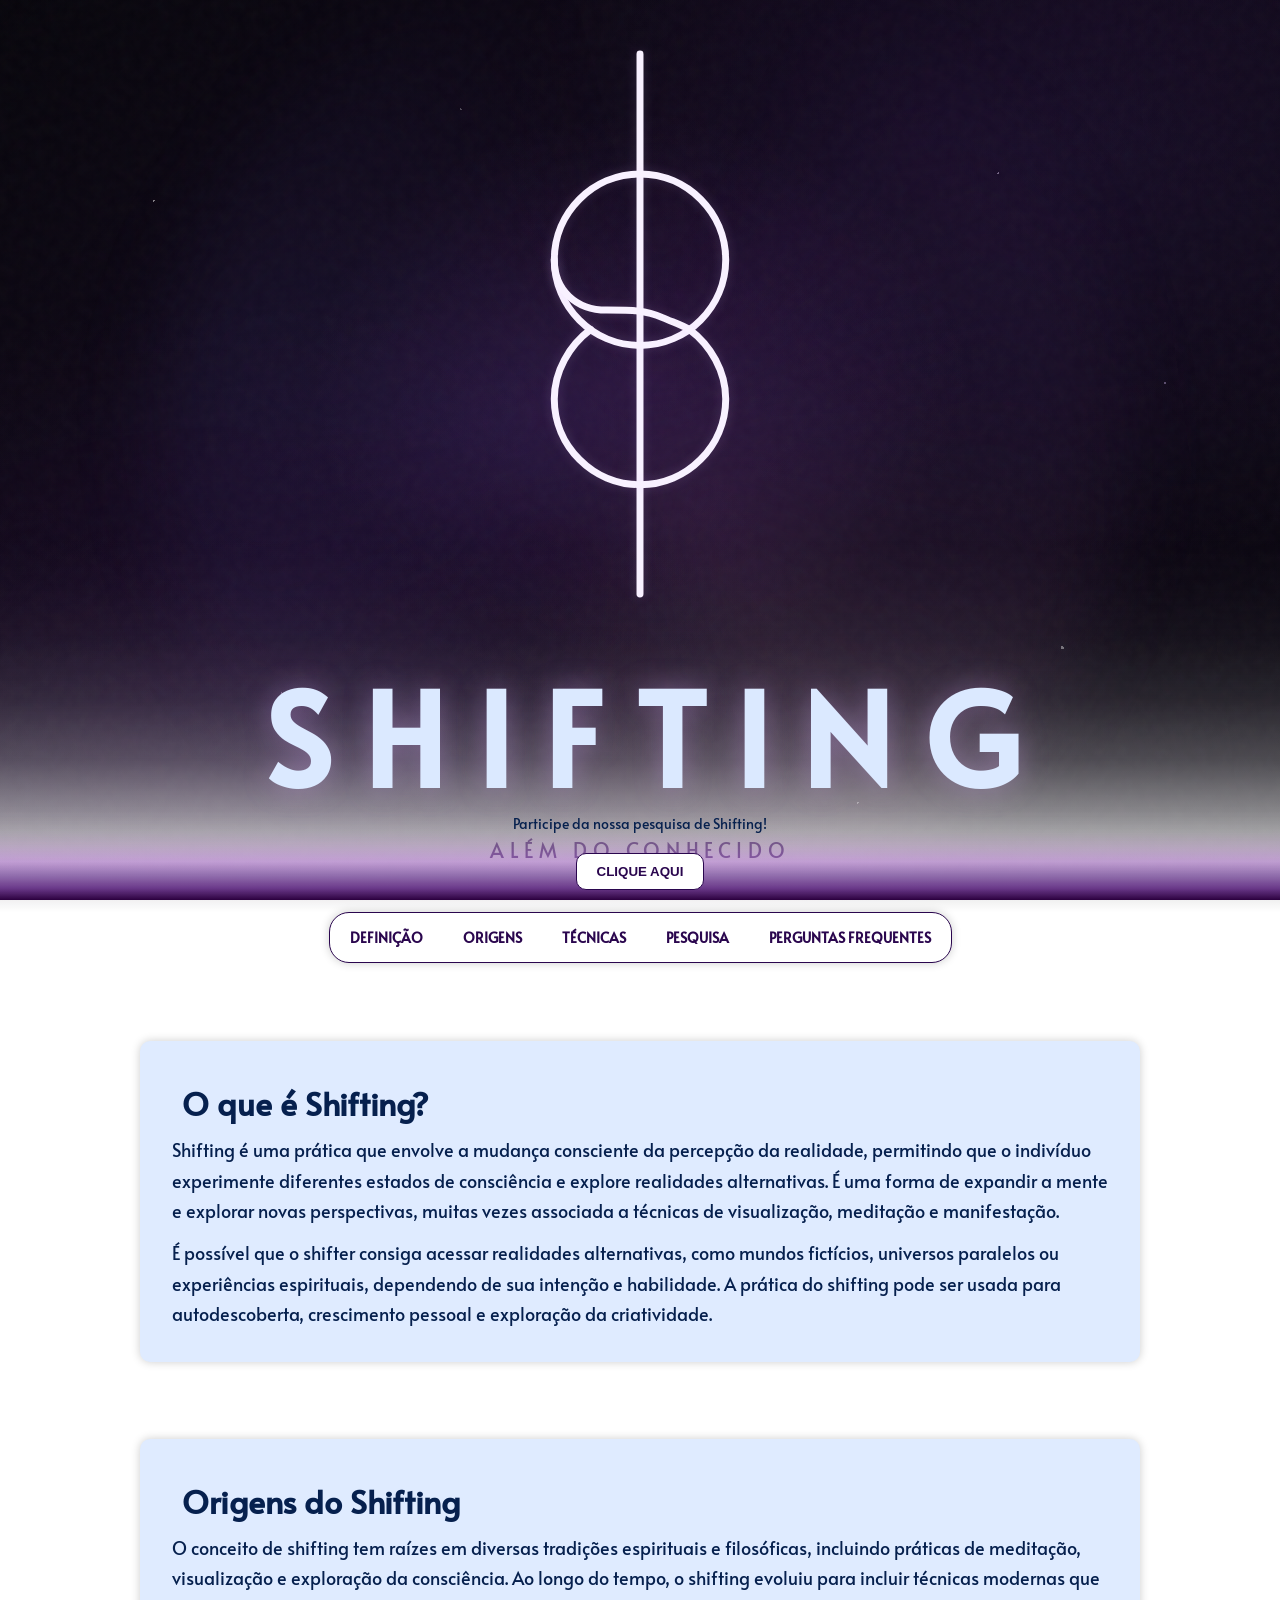
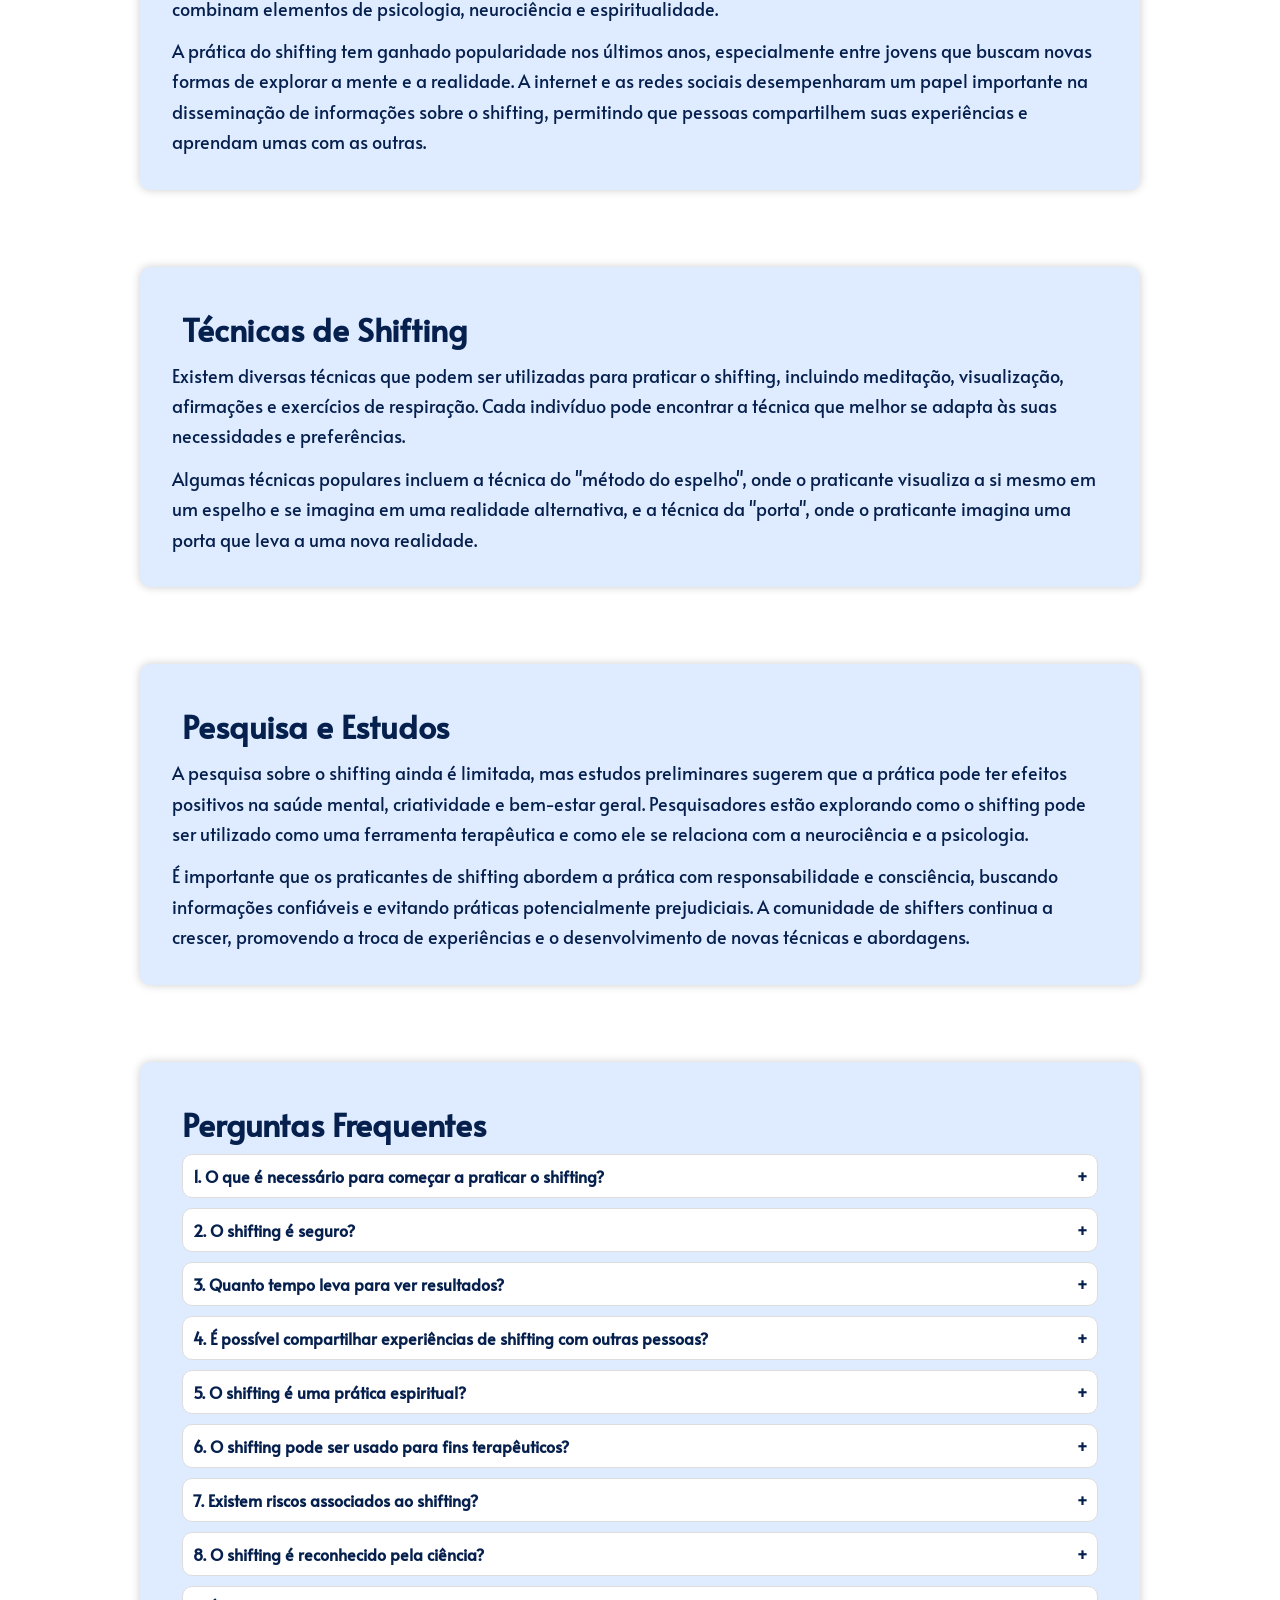
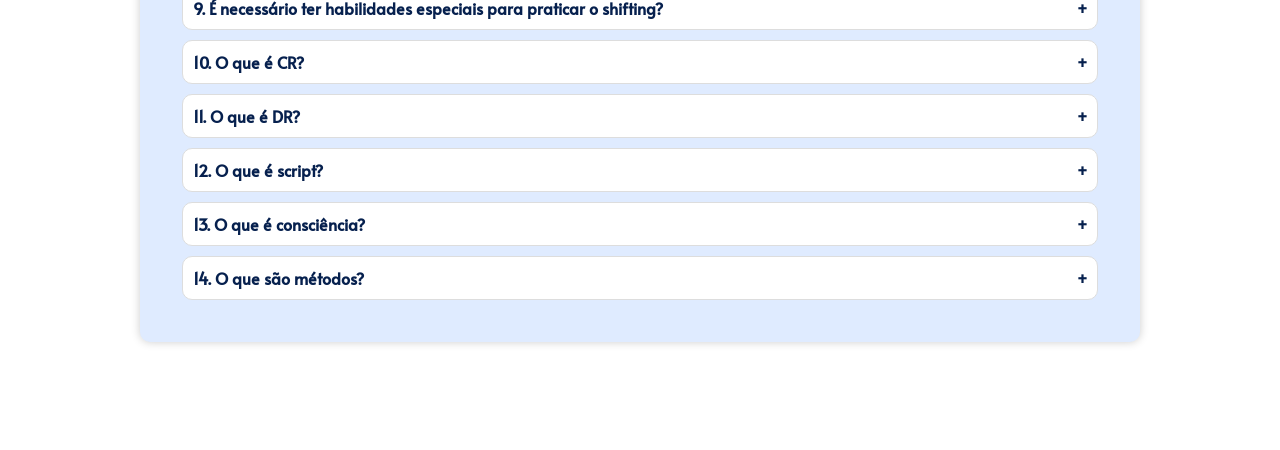
<file: index.html>
<!DOCTYPE html>
<html lang="pt-BR">

<head>
  <meta charset="UTF-8">
  <meta name="viewport" content="width=device-width, initial-scale=1.0">
  <link rel="stylesheet" href="css/shifting_symbol_style.css">
  <link rel="stylesheet" href="css/index_style.css">
  <link rel="stylesheet" href="css/responsive.css">
  <link rel="icon" href="assets/favicon.png" type="image/x-icon">

  <title>Shifting: O que é?</title>
</head>

<main>
  <section class="simbolo_shifting">
    <div class="scroll-fade" aria-hidden="true"></div>

    <div class="universe" aria-hidden="true">
      <div class="aurora"></div>
      <div class="stars"></div>
      <div class="grain"></div>
    </div>

    <main class="stage">
      <div class="symbol">
        <svg id="sigil" viewBox="0 0 300 560" role="img" aria-labelledby="sigil-title sigil-description">
          <title id="sigil-title">Símbolo com S formando uma lemniscata</title>
          <desc id="sigil-description">A haste vertical é desenhada primeiro, seguida por um círculo fechado e um S que
            forma o laço inferior até tocar o círculo na parte inferior esquerda. Clique para reproduzir.</desc>

          <path class="glow" aria-hidden="true" d="M150 28 L150 532
             M150 140
             C106 140 70 176 70 220
             C70 264 106 300 150 300
             C194 300 230 264 230 220
             C230 176 194 140 150 140 Z
             M70 220
             C70 248 90 267 119 267
             C143 267 155 267 171 274
             C180 278 189 281 196 285
             C216 300 230 324 230 350
             C230 394 194 430 150 430
             C106 430 70 394 70 350
             C70 324 84 300 104 285" />

          <path id="spine" class="stroke" pathLength="1" d="M150 28 L150 532" />

          <path id="upperLoop" class="stroke" pathLength="1" d="M150 140
             C106 140 70 176 70 220
             C70 264 106 300 150 300
             C194 300 230 264 230 220
             C230 176 194 140 150 140 Z" />

          <path id="centralS" class="stroke" pathLength="1" d="M70 220
             C70 248 90 267 119 267
             C143 267 155 267 171 274
             C180 278 189 281 196 285
             C216 300 230 324 230 350
             C230 394 194 430 150 430
             C106 430 70 394 70 350
             C70 324 84 300 104 285" />
        </svg>
      </div>

      <div class="wordmark">
        <h1>Shifting</h1>
        <p>Além do Conhecido</p>
      </div>
    </main>

    <!-- <p class="hint">Clique no símbolo para ver novamente</p> -->

  </section>
</main>

<body>
  <!-- conteudo do body -->

  <header>
    <button id="menuToggle"
      class="key-button"
      type="button"
      aria-label="Abrir menu"
      aria-controls="mobileMenu"
      aria-expanded="false">
      <img src="assets/favicon.png" alt="" width="50" height="50">
    </button>

    <nav class="mobile-menu" id="mobileMenu" aria-label="Navegação principal">
      <a href="#definicao"> DEFINIÇÃO </a>

      <a href="#origens"> ORIGENS </a>

      <a href="#tecnicas"> TÉCNICAS </a>

      <a href="#pesquisa"> PESQUISA </a>

      <a href="#perguntas"> PERGUNTAS FREQUENTES </a>
    </nav>
  </header>

  <section class="content">
    <div class="scroll-fade" aria-hidden="true"></div>

    <div class="text" id="definicao">
      <h2>O que é Shifting?</h2>
      <p>

        Shifting é uma prática que envolve a mudança consciente da percepção da realidade, permitindo que o indivíduo
        experimente diferentes estados de consciência e explore realidades alternativas. É uma forma de expandir a
        mente e explorar novas perspectivas, muitas vezes associada a técnicas de visualização, meditação e
        manifestação.
      </p>

      <p>
        É possível que o shifter consiga acessar realidades alternativas, como mundos fictícios, universos paralelos
        ou experiências espirituais, dependendo de sua intenção e habilidade.
        A prática do shifting pode ser usada para autodescoberta, crescimento pessoal e exploração da criatividade.
      </p>
    </div>

    <div class="text" id="origens">
      <h2>Origens do Shifting</h2>
      <p>
        O conceito de shifting tem raízes em diversas tradições espirituais e filosóficas, incluindo práticas de
        meditação, visualização e exploração da consciência. Ao longo do tempo, o shifting evoluiu para incluir
        técnicas modernas que combinam elementos de psicologia, neurociência e espiritualidade.
      </p>

      <p>
        A prática do shifting tem ganhado popularidade nos últimos anos, especialmente entre jovens que buscam novas
        formas de explorar a mente e a realidade. A internet e as redes sociais desempenharam um papel importante na
        disseminação de informações sobre o shifting, permitindo que pessoas compartilhem suas experiências e aprendam
        umas com as outras.
      </p>
    </div>

    <div class="text" id="tecnicas">
      <h2>Técnicas de Shifting</h2>
      <p>
        Existem diversas técnicas que podem ser utilizadas para praticar o shifting, incluindo meditação, visualização,
        afirmações e exercícios de respiração. Cada indivíduo pode encontrar a técnica que melhor se adapta às suas
        necessidades e preferências.
      </p>

      <p>
        Algumas técnicas populares incluem a técnica do "método do espelho", onde o praticante visualiza a si mesmo em
        um espelho e se imagina em uma realidade alternativa, e a técnica da "porta", onde o praticante imagina uma
        porta que leva a uma nova realidade.
      </p>
    </div>

    <div class="text" id="pesquisa">
      <h2>Pesquisa e Estudos</h2>
      <p>
        A pesquisa sobre o shifting ainda é limitada, mas estudos preliminares sugerem que a prática pode ter efeitos
        positivos na saúde mental, criatividade e bem-estar geral. Pesquisadores estão explorando como o shifting pode
        ser utilizado como uma ferramenta terapêutica e como ele se relaciona com a neurociência e a psicologia.
      </p>

      <p>
        É importante que os praticantes de shifting abordem a prática com responsabilidade e consciência, buscando
        informações confiáveis e evitando práticas potencialmente prejudiciais. A comunidade de shifters continua a
        crescer, promovendo a troca de experiências e o desenvolvimento de novas técnicas e abordagens.
      </p>
    </div>

    <div class="text" id="perguntas">
      <h2>Perguntas Frequentes</h2>
      <div class="accordion">
        <details>
          <summary>1. O que é necessário para começar a praticar o shifting?</summary>
          <br>
          <p>
            Para começar a praticar o shifting, é importante ter uma mente aberta, disposição para explorar novas
            experiências e interesse em estudos sobre o assunto e autoconhecimento.
          </p>

        </details>

        <details>
          <summary>2. O shifting é seguro?</summary>
          <br>
          <p>
            Quando praticado com responsabilidade e consciência, o shifting é seguro. No entanto, é
            importante evitar práticas potencialmente prejudiciais para o seu corpo e mente e buscar informações
            confiáveis.
          </p>

          <p>
            Se a prática causar desconforto ou efeitos negativos como ansiedade, sintomas de depressão e outros
            problemas relacionados a saúde mental, é recomendável interromper e procurar orientação profissional.
          </p>
        </details>

        <details>
          <summary>3. Quanto tempo leva para ver resultados?</summary>
          <br>
          <p>
            O tempo necessário para ver resultados varia de pessoa para pessoa. Não existe um tempo padrão, mas alguns
            podem experimentar mudanças rapidamente, enquanto outros podem levar mais tempo para perceber os efeitos do
            shifting.
          </p>
        </details>

        <details>
          <summary>4. É possível compartilhar experiências de shifting com outras pessoas?</summary>
          <br>
          <p>
            Sim, muitos praticantes compartilham suas experiências em comunidades online e redes sociais, promovendo a
            troca de informações e aprendizados.
          </p>
        </details>

        <details>
          <summary>5. O shifting é uma prática espiritual?</summary>
          <br>
          <p>
            No geral, não. O shifting pode ser considerado uma prática espiritual, dependendo da perspectiva do
            praticante. Algumas pessoas o veem como uma forma de explorar a consciência e a espiritualidade, enquanto
            outras o abordam de
            maneira mais científica ou psicológica.
          </p>
        </details>

        <details>
          <summary>6. O shifting pode ser usado para fins terapêuticos?</summary>
          <br>
          <p>
            Pesquisas preliminares sugerem que o shifting pode ter efeitos positivos na saúde mental e bem-estar geral,
            mas é importante abordar a prática com responsabilidade e buscar orientação profissional quando necessário.
          </p>
        </details>

        <details>
          <summary>7. Existem riscos associados ao shifting?</summary>
          <br>
          <p>
            Quando praticado de forma responsável, o shifting é geralmente seguro. No entanto, é importante estar ciente
            de possíveis riscos, como ansiedade ou desconforto emocional, e interromper a prática se necessário.
          </p>
        </details>

        <details>
          <summary>8. O shifting é reconhecido pela ciência?</summary>
          <br>
          <p>
            A prática do shifting ainda é um campo emergente e não é amplamente reconhecida pela comunidade científica.
            No entanto, pesquisas preliminares estão sendo conduzidas para explorar seus efeitos e benefícios
            potenciais.
          </p>
        </details>

        <details>
          <summary>9. É necessário ter habilidades especiais para praticar o shifting?</summary>
          <br>
          <p>
            Não, qualquer pessoa pode praticar o shifting, independentemente de habilidades especiais. A prática envolve
            técnicas de visualização e meditação que podem ser aprendidas e desenvolvidas com o tempo.
          </p>
        </details>

        <details>
          <summary>10. O que é CR?</summary>
          <br>
          <p>
            CR é uma sigla para current reality ou realidade atual. Se refere a realidade onde estamos no presente
            momento e podemos interagir fisicamente.
          </p>
          <p>
            Não é um local permanente, tampouco estamos presos a ela. Estamos em um estado constante de mudança, então a
            realidade atual consiste a esse espaço 3D que estamos percebendo e experimentando, momento a momento.
          </p>
        </details>

        <details>
          <summary>11. O que é DR?</summary>
          <br>
          <p>
            DR é uma sigla para desired reality ou realidade desejada e se refere àquela realidade que queremos acessar.
          </p>
          <p>
            Geralmente, essa realidade desejada pode ser uma série, filme, livro ou o que quer que o shifter decida que
            ela seja.
            Para ter uma realidade desejada, basta definir para "onde" você quer ir e... ir.
          </p>
        </details>

        <details>
          <summary>12. O que é script?</summary>
          <br>
          <p>
            Script, como a palavra fala, é um roteiro básico para a realidade que você decidiu ir. Uma vez estabelecido
            a DR,
            o shifter pode criar esse documento - físico ou virtual - e definir informações básicas como nome, idade,
            história, o que quer que aconteça nessa realidade ou o que quer evitar.
            O shifter quem delimita exatamente o que quer experimentar em outra realidade, não havendo limites para as
            possibilidades do que ele pode fazer.

          </p>
          <p>
            Então, se você provavelmente pensou: "mas eu posso ir para [inserir nome de realidade]?" A resposta é sim.
            Ponto.
          </p>
        </details>

        <details>
          <summary>13. O que é consciência?</summary>
          <br>
          <p>
            Consciência é, por definição, capacidade de perceber, sentir e ter ciência da própria existência e do mundo
            ao redor.
          </p>
          <p>

            Quando aplicado ao shifting, consciência é a entidade comum que acessa a todas as outras realidades. Pode
            ser associada a uma ponte entre essas
            realidades que vão funcionar como "canais". A CR é o canal 1, que está sendo acessado no momento e a DR ou
            qualquer outra realidade é o canal 2.
          </p>
          <p>
            Seguindo essa lógica, a consciência habita em um corpo orgânico, físico que experimenta a realidade X, mas
            não se prende a ela.
            A consciência é, então, uma força além da física seguida nessa realidade específica e que pode ultrapassar
            os limites impostos à mesma.
          </p>
        </details>

        <details>
          <summary>14. O que são métodos?</summary>
          <br>
          <p>
            Métodos são técnicas utilizadas para auxiliar no processo de shifting. Seguem regras parecidas com a
            meditação tradicional,
            como controle da respiração, atenção plena e relaxamento do corpo, mas com o adicional de ser direcionado à
            mudança de percepção de realidade.
          </p>
          <p>
            Métodos específicos recebem nomes e seguem regras diferentes, mas todos com o mesmo objetivo: chegar à DR.
          </p>
          <p>
            Alguns têm regras, passos e formatos diferentes das meditações, como por exemplo o método do sonho lúcido ou
            afirmações.
          </p>
          <p>
            Métodos não são obrigatórios para shiftar. Servem como ferramentas para atingir um determinado estado de
            consciência e
            ajudam a relaxar o corpo, mas não é um passo fundamental para a mudança.
          </p>
        </details>
      </div>
  </section>

  <script src="js/revela-simbolo.js"></script>

  <script src="js/scroll-fade.js"></script>

  <script src="js/nav-active.js"></script>
</body>

<footer class="footer">
  <p> Participe da nossa pesquisa de Shifting!</p>
  <button class="survey-button" onclick="window.location.href='https://forms.gle/wv7iUQkpaPgnTnie7';">Clique
    aqui</button>
</footer>

</html>
</file>
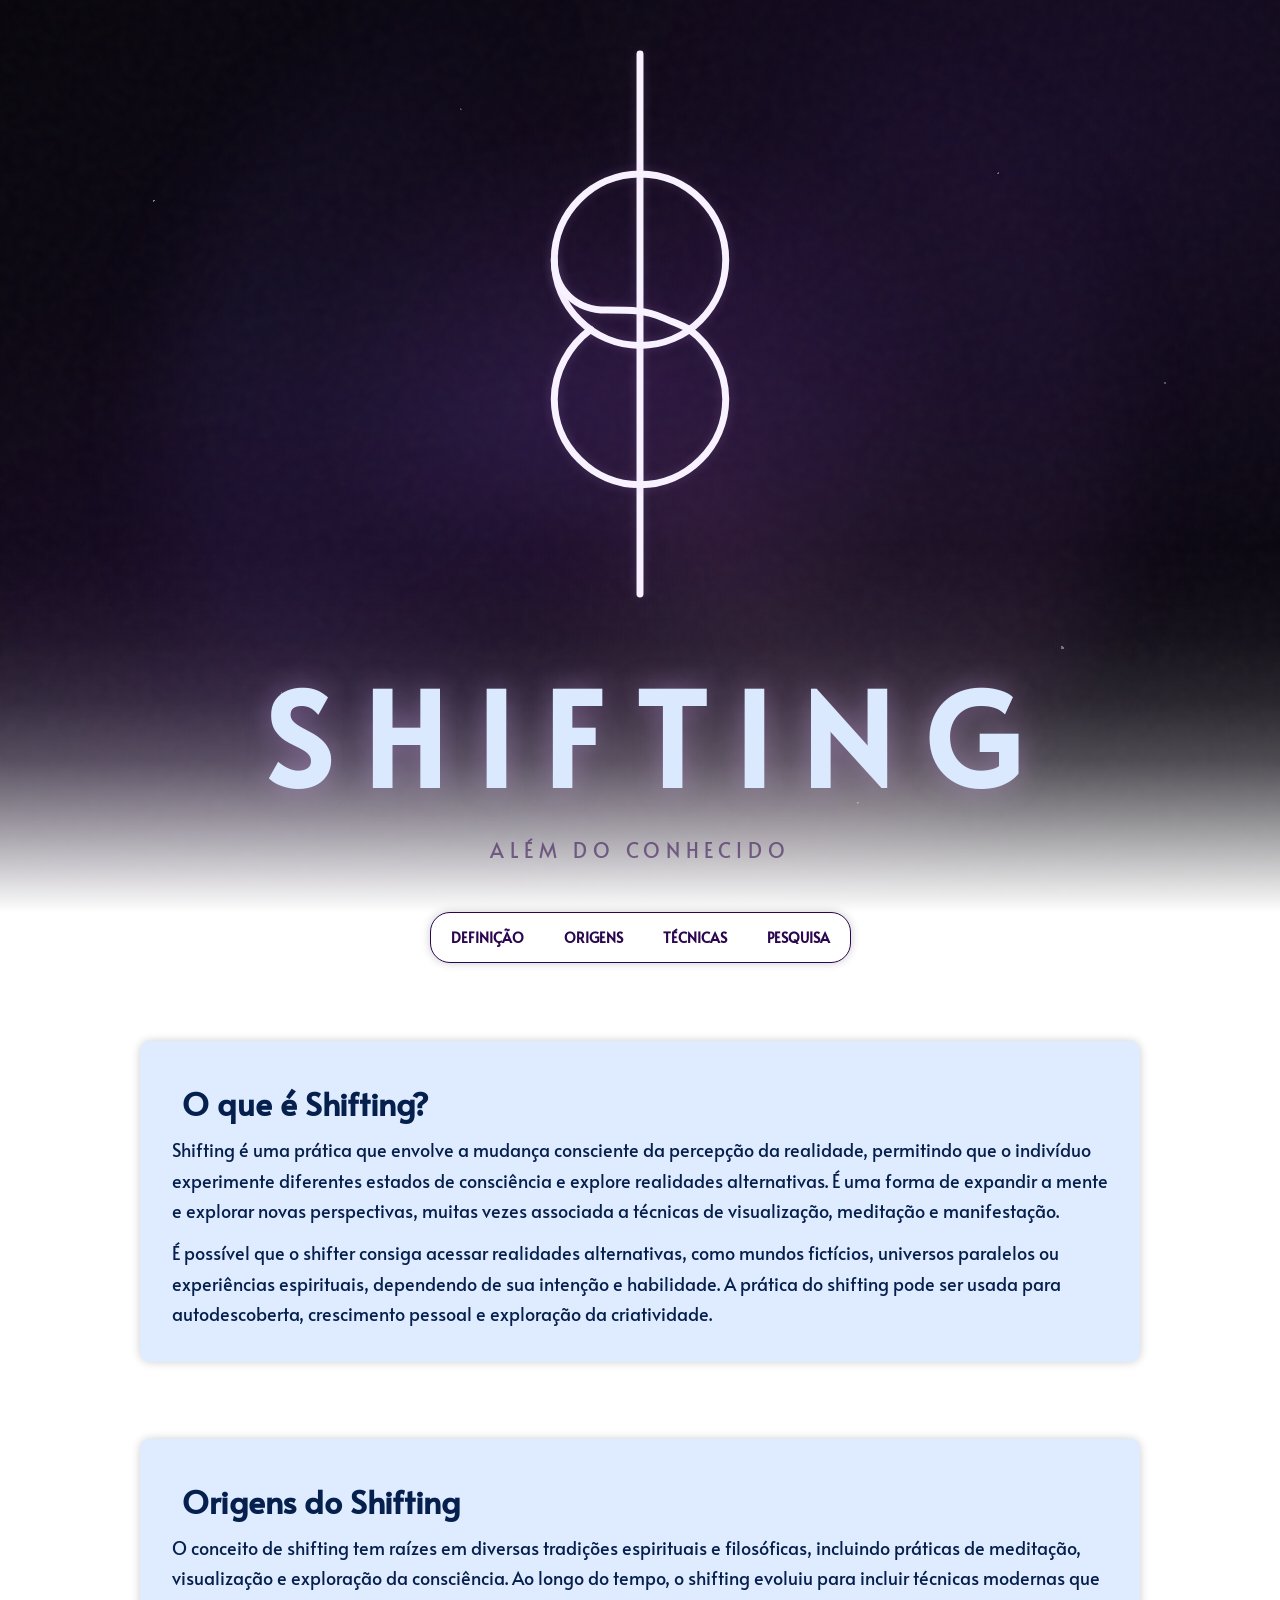
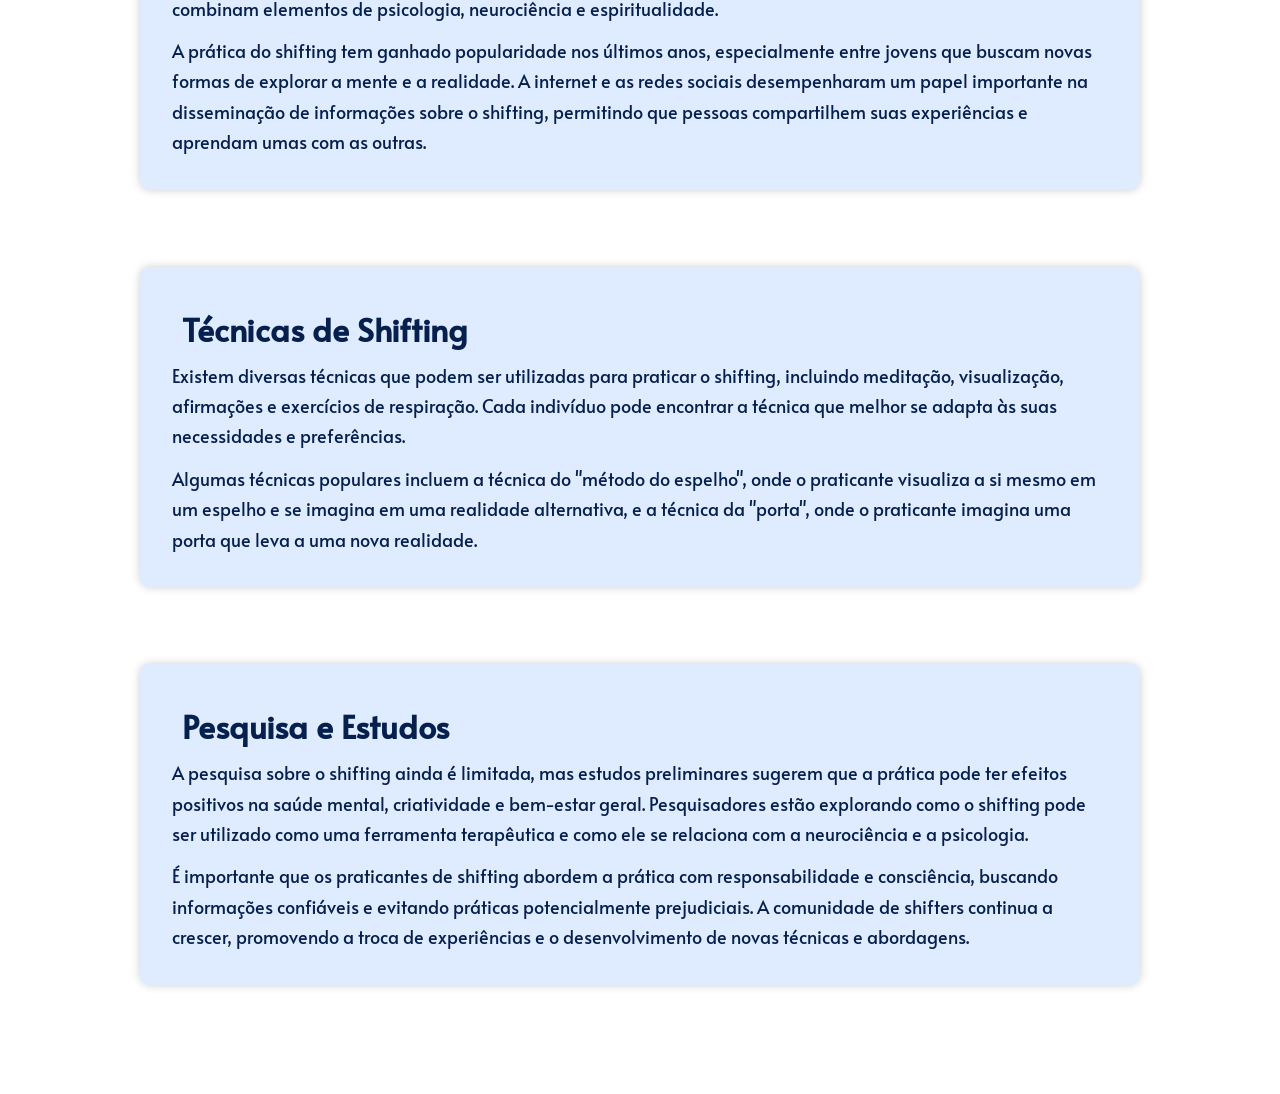
<file: pages/index.html>
<!DOCTYPE html>
<html lang="pt-BR">

<head>
  <meta charset="UTF-8">
  <meta name="viewport" content="width=device-width, initial-scale=1.0">
  <link rel="stylesheet" href="../css/shifting_symbol_style.css">
  <link rel="stylesheet" href="../css/index_style.css">
  <link rel="stylesheet" href="../css/responsive.css">

  <title>Shifting: O que é?</title>
</head>

<main>
  <section class="simbolo_shifting">
    <div class="scroll-fade" aria-hidden="true"></div>

    <div class="universe" aria-hidden="true">
      <div class="aurora"></div>
      <div class="stars"></div>
      <div class="grain"></div>
    </div>

    <main class="stage">
      <div class="symbol">
        <svg id="sigil" viewBox="0 0 300 560" role="img" aria-labelledby="sigil-title sigil-description">
          <title id="sigil-title">Símbolo com S formando uma lemniscata</title>
          <desc id="sigil-description">A haste vertical é desenhada primeiro, seguida por um círculo fechado e um S que
            forma o laço inferior até tocar o círculo na parte inferior esquerda. Clique para reproduzir.</desc>

          <path class="glow" aria-hidden="true" d="M150 28 L150 532
             M150 140
             C106 140 70 176 70 220
             C70 264 106 300 150 300
             C194 300 230 264 230 220
             C230 176 194 140 150 140 Z
             M70 220
             C70 248 90 267 119 267
             C143 267 155 267 171 274
             C180 278 189 281 196 285
             C216 300 230 324 230 350
             C230 394 194 430 150 430
             C106 430 70 394 70 350
             C70 324 84 300 104 285" />

          <path id="spine" class="stroke" pathLength="1" d="M150 28 L150 532" />

          <path id="upperLoop" class="stroke" pathLength="1" d="M150 140
             C106 140 70 176 70 220
             C70 264 106 300 150 300
             C194 300 230 264 230 220
             C230 176 194 140 150 140 Z" />

          <path id="centralS" class="stroke" pathLength="1" d="M70 220
             C70 248 90 267 119 267
             C143 267 155 267 171 274
             C180 278 189 281 196 285
             C216 300 230 324 230 350
             C230 394 194 430 150 430
             C106 430 70 394 70 350
             C70 324 84 300 104 285" />
        </svg>
      </div>

      <div class="wordmark">
        <h1>Shifting</h1>
        <p>Além do Conhecido</p>
      </div>
    </main>

    <!-- <p class="hint">Clique no símbolo para ver novamente</p> -->

  </section>
</main>
<body>
  <!-- conteudo do body -->

  <header> 
    <a href="#definicao"> DEFINIÇÃO </a>

    <a href="#origens"> ORIGENS </a>

    <a href="#tecnicas"> TÉCNICAS </a>

    <a href="#pesquisa"> PESQUISA </a>
  </header>

  <section class="content" >
    <div class="scroll-fade" aria-hidden="true"></div>

    <div class="text" id="definicao">
      <h2>O que é Shifting?</h2>
      <p>
        
        Shifting é uma prática que envolve a mudança consciente da percepção da realidade, permitindo que o indivíduo
        experimente diferentes estados de consciência e explore realidades alternativas. É uma forma de expandir a
        mente e explorar novas perspectivas, muitas vezes associada a técnicas de visualização, meditação e
        manifestação.
      </p>

      <p> 
        É possível que o shifter consiga acessar realidades alternativas, como mundos fictícios, universos paralelos 
        ou experiências espirituais, dependendo de sua intenção e habilidade. 
        A prática do shifting pode ser usada para autodescoberta, crescimento pessoal e exploração da criatividade.
      </p>
    </div>

    <div class="text" id="origens">
      <h2>Origens do Shifting</h2>
      <p>
        O conceito de shifting tem raízes em diversas tradições espirituais e filosóficas, incluindo práticas de
        meditação, visualização e exploração da consciência. Ao longo do tempo, o shifting evoluiu para incluir
        técnicas modernas que combinam elementos de psicologia, neurociência e espiritualidade.
      </p>

      <p>
        A prática do shifting tem ganhado popularidade nos últimos anos, especialmente entre jovens que buscam novas
        formas de explorar a mente e a realidade. A internet e as redes sociais desempenharam um papel importante na
        disseminação de informações sobre o shifting, permitindo que pessoas compartilhem suas experiências e aprendam
        umas com as outras.
      </p>
    </div>

    <div class="text" id="tecnicas">
      <h2>Técnicas de Shifting</h2>
      <p>
        Existem diversas técnicas que podem ser utilizadas para praticar o shifting, incluindo meditação, visualização,
        afirmações e exercícios de respiração. Cada indivíduo pode encontrar a técnica que melhor se adapta às suas
        necessidades e preferências.
      </p>

      <p>
        Algumas técnicas populares incluem a técnica do "método do espelho", onde o praticante visualiza a si mesmo em
        um espelho e se imagina em uma realidade alternativa, e a técnica da "porta", onde o praticante imagina uma
        porta que leva a uma nova realidade.
      </p>
    </div>

    <div class="text" id="pesquisa">
      <h2>Pesquisa e Estudos</h2>
      <p>
        A pesquisa sobre o shifting ainda é limitada, mas estudos preliminares sugerem que a prática pode ter efeitos
        positivos na saúde mental, criatividade e bem-estar geral. Pesquisadores estão explorando como o shifting pode
        ser utilizado como uma ferramenta terapêutica e como ele se relaciona com a neurociência e a psicologia.
      </p>

      <p>
        É importante que os praticantes de shifting abordem a prática com responsabilidade e consciência, buscando
        informações confiáveis e evitando práticas potencialmente prejudiciais. A comunidade de shifters continua a
        crescer, promovendo a troca de experiências e o desenvolvimento de novas técnicas e abordagens.
      </p>
    </div>
  </section>

  <!-- <footer class="wordmark">
    <h1>Shifting</h1>
  </footer>

-->

  <script src="../js/revela-simbolo.js"></script>

  <script src="../js/scroll-fade.js"></script>

  <script src="../js/nav-active.js"></script>
</body>

</html>
</file>
<file: css/shifting_symbol_style.css>
:root {
    color-scheme: dark;
    --ink: #08060d;
    --ice: #f5efff;
    --spine-time: 1.6s;
    --circle-time: 1.45s;
    --circle-delay: 1.6s;
    --s-time: 3.2s;
    --s-delay: 3.05s;
    --finish-delay: 6.5s;
}


* {
    box-sizing: border-box;
}

html,
body {
    width: 100%;
    min-height: 100%;
    margin: 0;
}


body {
    min-height: 100svh;
    margin: 0;
    overflow-x: hidden;
    color: var(--ice);
    background: #fff;
    font-family: Inter, ui-sans-serif, system-ui, -apple-system,
    BlinkMacSystemFont, "Segoe UI", sans-serif;
}

h1 {
    font-size: 2.5rem;
    font-weight: 900;
}

/* Mantém o conteúdo do símbolo acima da camada */

.simbolo_shifting {
    position: relative;
    isolation: isolate;
    min-height: 100svh;
    display: grid;
    place-items: center;
    overflow: hidden;
    background:
        radial-gradient(
            ellipse at 50% 42%,
            rgba(113, 55, 156, .24) 0%,
            transparent 36%
        ),
        radial-gradient(
            ellipse at 18% 82%,
            rgba(80, 31, 115, .22) 0%,
            transparent 42%
        ),
        radial-gradient(
            ellipse at 85% 15%,
            rgba(57, 35, 100, .25) 0%,
            transparent 38%
        ),
        linear-gradient(
            145deg,
            #08060d 0%,
            #13091d 43%,
            #08060d 100%
        );
}

.simbolo_shifting::after {
    position: absolute;
    z-index: 1;
    right: 0;
    bottom: 0;
    left: 0;
    height: clamp(220px, 42vh, 480px);
    background: linear-gradient(
        to bottom,
        rgba(255, 255, 255, 0) 0%,
        rgba(255, 255, 255, .015) 14%,
        rgba(255, 255, 255, .045) 28%,
        rgba(255, 255, 255, .12) 44%,
        rgba(255, 255, 255, .28) 60%,
        rgba(255, 255, 255, .52) 74%,
        rgba(255, 255, 255, .78) 88%,
        #fff 100%
    );
    content: "";
    pointer-events: none;
}


/* Mantém o conteúdo do símbolo acima da camada */

.scroll-fade {
    position: fixed;
    inset: 0;
    z-index: 1;
    background: #fff;
    opacity: 0;
    pointer-events: none;
    will-change: opacity;
}

/* Mantém o conteúdo do símbolo acima da camada */
.stage {
    z-index: 2;
}

.hint {
    z-index: 4;
}

.universe {
    position: absolute;
    z-index: 0;
    inset: 0;
    overflow: hidden;
    isolation: isolate;
    pointer-events: none;
    background: radial-gradient(ellipse at center, transparent 10%, rgba(3, 2, 7, .28) 100%);
}

.aurora {
    position: absolute;
    top: 48%;
    left: 50%;
    width: 75vmax;
    height: 75vmax;
    border-radius: 50%;
    transform: translate(-50%, -50%);
    background: conic-gradient(from 20deg,
            transparent 0deg,
            rgba(133, 76, 190, .07) 65deg,
            rgba(242, 150, 229, .10) 125deg,
            transparent 190deg,
            rgba(104, 88, 213, .10) 260deg,
            transparent 330deg);
    filter: blur(45px);
    animation: drift 24s ease-in-out infinite alternate;
}

.stars {
    position: absolute;
    inset: 0;
    background-image:
        radial-gradient(1px 1px at 12% 22%, rgba(255, 255, 255, .8) 99%, transparent),
        radial-gradient(1px 1px at 78% 19%, rgba(239, 220, 255, .7) 99%, transparent),
        radial-gradient(1.5px 1.5px at 83% 71%, rgba(255, 255, 255, .65) 99%, transparent),
        radial-gradient(1px 1px at 22% 76%, rgba(229, 202, 255, .6) 99%, transparent),
        radial-gradient(1px 1px at 67% 88%, rgba(255, 255, 255, .55) 99%, transparent),
        radial-gradient(1px 1px at 36% 12%, rgba(255, 255, 255, .45) 99%, transparent),
        radial-gradient(1px 1px at 91% 42%, rgba(224, 196, 255, .6) 99%, transparent);
    opacity: .6;
    animation: twinkle 5s ease-in-out infinite alternate;
}

.grain {
    position: absolute;
    inset: -50%;
    opacity: .12;
    transform: rotate(-8deg);
    background-image: url("data:image/svg+xml,%3Csvg viewBox='0 0 180 180' xmlns='http://www.w3.org/2000/svg'%3E%3Cfilter id='n'%3E%3CfeTurbulence type='fractalNoise' baseFrequency='.92' numOctaves='3' stitchTiles='stitch'/%3E%3C/filter%3E%3Crect width='100%25' height='100%25' filter='url(%23n)' opacity='.28'/%3E%3C/svg%3E");
    z-index: 1;
}

.stage {
    position: relative;
    z-index: 2;
    width: min(92vw, 520px);
    min-height: 94svh;
    display: flex;
    flex-direction: column;
    align-items: center;
    justify-content: center;
    padding: 1.5rem 0 3rem;
}

.symbol {
    width: min(70vw, 430px);
    height: min(78svh, 600px);
    flex: 0 1 auto;
}

svg {
    display: block;
    width: 100%;
    height: 100%;
    overflow: visible;
    cursor: pointer;
    touch-action: manipulation;
}

.stroke {
    fill: none;
    stroke: #f8f1ff;
    stroke-width: 6.5;
    stroke-linecap: round;
    stroke-linejoin: round;
    filter: drop-shadow(0 0 5px rgba(222, 185, 255, .16));
}

#spine,
#upperLoop,
#centralS {
    stroke-dasharray: 1;
    stroke-dashoffset: 1;
    animation-fill-mode: forwards;
}

#spine {
    animation: draw var(--spine-time) cubic-bezier(.70, 0, .35, 1) forwards;
}

#upperLoop {
    animation: draw var(--circle-time) cubic-bezier(.70, 0, .35, 1) var(--circle-delay) forwards;
}

#centralS {
    animation: draw var(--s-time) cubic-bezier(.65, 0, .35, 1) var(--s-delay) forwards;
}

.glow {
    fill: none;
    stroke: #fff;
    stroke-width: 10;
    opacity: 0;
    filter: blur(5px);
    animation: pulse 4s ease-in-out var(--finish-delay) infinite;
}

.wordmark {
    margin-top: clamp(.8rem, 2.5vh, 1.5rem);
    text-align: center;
    opacity: 0;
    transform: translateY(12px);
    animation: titleReveal 1.2s cubic-bezier(.2, .75, .25, 1) var(--finish-delay) forwards;
}

.wordmark h1 {
    margin: 0;
    padding-left: .27em;
    color: #dbe9ff;
    font-size: 200px;
    font-weight: 800;
    letter-spacing: .27em;
    text-transform: uppercase;
    text-shadow: 0 0 28px rgba(222, 174, 255, .35);
}

.wordmark p {
    margin: .8rem 0 0;
    color: rgba(54, 21, 85, 0.58);
    font-size: 20px;
    letter-spacing: .28em;
    text-transform: uppercase;
}

.hint {
    position: fixed;
    z-index: 4;
    right: 0;
    bottom: max(18px, env(safe-area-inset-bottom));
    left: 0;
    color: rgba(226, 211, 241, .35);
    font-size: .62rem;
    letter-spacing: .13em;
    text-align: center;
    opacity: 0;
    animation: hintFade 1.2s ease 5s forwards;
}

@keyframes draw {
    to {
        stroke-dashoffset: 0;
    }
}

@keyframes replayDraw {
    to {
        stroke-dashoffset: 0;
    }
}

@keyframes pulse {

    0%,
    100% {
        opacity: 0;
    }

    50% {
        opacity: .12;
    }
}

@keyframes drift {
    from {
        transform: translate(-50%, -50%) rotate(0deg) scale(.94);
    }

    to {
        transform: translate(-50%, -50%) rotate(18deg) scale(1.06);
    }
}

@keyframes twinkle {
    from {
        opacity: .35;
    }

    to {
        opacity: .8;
    }
}

@keyframes titleReveal {
    to {
        opacity: 1;
        transform: translateY(0);

    }
}

@keyframes hintFade {
    to {
        opacity: 1;
    }
}

svg.replay #spine {
    animation-name: replayDraw;
    animation-duration: var(--spine-time);
    animation-delay: 0s;
}

svg.replay #upperLoop {
    animation-name: replayDraw;
    animation-duration: var(--circle-time);
    animation-delay: var(--circle-delay);
}

svg.replay #centralS {
    animation-name: replayDraw;
    animation-duration: var(--s-time);
    animation-delay: var(--s-delay);
}

svg.replay .glow {
    animation-name: pulse;
    animation-delay: var(--finish-delay);
}

@media (prefers-reduced-motion: reduce) {
    :root {
        --spine-time: 3s;
        --circle-time: 2.79s;
        --circle-delay: 2s;
        --s-time: 2.75s;
        --s-delay: 3s;
        --finish-delay: 2.8s;
    }

    .aurora,
    .stars {
        animation: none;
    }

    .wordmark,
    .hint {
        animation-duration: .3s;
    }
}

@media (max-width: 420px) {
    .stage {
        min-height: 90svh;
    }

    .symbol {
        width: min(82vw, 360px);
        height: min(72svh, 540px);
    }
}
</file>
<file: css/index_style.css>
@import url('https://fonts.googleapis.com/css2?family=Alata&display=swap');

:root {
    --text-color: #06204e;
    --background-color: #dfebff;
    --background-color-2: #ffffff;
    --a-color: #2a064e;
    --p-collor: #06204e;
    --h2-color: #06204e;
}

body {
    margin: 0;
    padding: 0;
    font-family: 'Alata', sans-serif;
    background-color: #ffffff;
    color: var(--text-color);
    z-index: 1;
}

h2 {
    margin: 10px;
    padding: 0;
    color: #06204e;
}

p {
    margin: 10px;
    padding: 0;
    color: #06204e;
}

.text {
    margin: 80px 200px 80px 200px;
    padding: 20px 20px 20px 20px;
    background-color: #dfebff;
    border-radius: 10px;
    box-shadow: 0 0 10px rgba(0, 0, 0, .2);

}

.accordion {
    width: 100%;
}

.accordion details {
    border: 1px solid #ddd;
    margin: 10px;
    overflow: hidden;

    background-color: var(--background-color-2);
    border-radius: 10px;
}

.accordion summary {
    padding: 10px;
    cursor: pointer;
    font-weight: bold;
    list-style: none;

    border-radius: 10px;
}

.accordion summary::after {
    content: "+";
    float: right;
}

.accordion details[open] summary::after {
    content: "−";
}

.accordion details p {
    padding: 10px;
    margin: 10px;
    line-height: 1.6;

    background-color: var(--background-color-2);
}

header {
    margin: auto;
    padding: 5px;
    border-radius: 20px;
    background-color: #ffffff;
    width: max-content;
    max-width: calc(100% - 32px);
    height: auto;
    display: flex;
    flex-direction: row;
    flex-wrap: wrap;
    align-items: center;
    justify-content: center;
    gap: 10px;
    text-align: center;
    font-size: 14px;
    font-weight: bold;
    position: sticky;
    top: 0;

    box-shadow: 0 0 10px rgba(0, 0, 0, .2);
    border: 1px solid #2a064e;
}

header a {
    color: #2a064e;
    text-decoration: none;
    text-align: center;
    display: inline-block;
    padding: 10px 15px;
    border-radius: 20px;
}

header a.ativo {
    background-color: #2a064e;
    color: #dfebff;
}

footer {
    margin-top: 200px;
    padding: 0;
    color: #06204e;
    text-align: center;
    font-size: 14px;
    position: fixed;
    bottom: 0;
    width: 100%;

    background: linear-gradient(
        to bottom,
        rgba(255, 255, 255, 0) 0%,
        rgba(255, 255, 255, .015) 14%,
        rgba(255, 255, 255, .045) 28%,
        rgba(210, 95, 255, 0.12) 44%,
        rgba(181, 61, 241, 0.28) 60%,
        rgba(85, 20, 137, 0.52) 74%,
        rgba(70, 7, 110, 0.78) 88%,
        #2b003e 100%
    );
}

button {
    background-color: var(--background-color-2);
    color: var(--a-color);
    font-weight: bold;
    text-transform: uppercase;
    border: none;
    padding: 10px 20px;
    border-radius: 10px;
    cursor: pointer;
    transition: background-color 0.3s ease;
    margin: 10px 20px 10px 20px;
    justify-content: center;
    border: 1px solid #2a064e;
}
</file>
<file: css/responsive.css>
:root {
    scroll-behavior: smooth;
}

* {
    box-sizing: border-box;
}

html,
body {
    width: 100%;
    min-width: 320px;
    background-color: #fff;
}

body {
    overflow-x: hidden;
    background-color: #fff;
}

.content {
    width: 100%;
    padding: 1px 0 32px;
}

header {
    width: fit-content;
    max-width: calc(100% - 32px);
    margin: 0 auto;
}

.text {
    width: min(1000px, calc(100% - 64px));
    margin: clamp(32px, 6vw, 80px) auto;
    padding: clamp(20px, 3vw, 32px);
}

.text h2 {
    font-size: clamp(1.4rem, 2.5vw, 2rem);
    line-height: 1.25;
}

.text p {
    margin: 12px 0 0;
    font-size: clamp(1rem, 1.4vw, 1.125rem);
    line-height: 1.7;
}

.wordmark h1 {
    font-size: clamp(3.5rem, 14vw, 8rem);
    letter-spacing: clamp(.08em, 2.5vw, .27em);
}

.wordmark p {
    font-size: clamp(.75rem, 2vw, 1.25rem);
    letter-spacing: clamp(.1em, 1.5vw, .28em);
}

.mobile-menu {
    display: contents;
}

.key-button {
    display: none;
    background: transparent;
    border: none;
    cursor: pointer;
    padding: 10px;
    margin: 0;
}

.key-button img {
    width: 60px;
    height: 60px;
    object-fit: contain;
    transition: transform 0.5s ease;
}

.key-button.active img {
    transform: rotate(-90deg);
}

@media (max-width: 900px) {
    .text {
        width: min(760px, calc(100% - 48px));
    }

    .stage {
        width: min(92vw, 520px);
    }

    .symbol {
        width: min(68vw, 380px);
        height: min(68svh, 520px);
    }
}

@media (max-width: 600px) {
    header {
        position: sticky;
        top: 8px;
        z-index: 10;
        width: fit-content;
        max-width: calc(100% - 24px);
        gap: 0;
        padding: 0;
        transform: none;
        background: transparent;
        border: 0;
        border-radius: 0;
        box-shadow: none;
        flex-wrap: nowrap;
        transition: top .5s ease, left .5s ease, transform .5s ease,
            width .5s ease, background-color .3s ease, box-shadow .3s ease;
    }

    header.menu-open {
        top: 8px;
        width: calc(100% - 24px);
        max-width: none;
        gap: 4px;
        padding: 4px;
        transform: none;
        background: #fff;
        border: 1px solid #2a064e;
        border-radius: 20px;
        box-shadow: 0 0 10px rgba(0, 0, 0, .2);
    }

    .key-button {
        display: block;
        flex: 0 0 auto;
        padding: 10px;
        border: 0;
        border-radius: 50%;
        background: transparent;
    }

    .mobile-menu {
        display: none;
        flex: 1 1 0;
        min-width: 0;
        flex-direction: row;
        flex-wrap: nowrap;
        align-items: center;
        gap: 4px;
        padding: 0;
        overflow-x: auto;
        overflow-y: hidden;
        background: transparent;
        white-space: nowrap;
        -webkit-overflow-scrolling: touch;
    }

    .mobile-menu.active {
        display: flex;
    }

    header a {
        flex: 0 0 auto;
        padding: 10px 6px;
        font-size: clamp(.65rem, 2.8vw, .8rem);
    }

    .text {
        width: calc(100% - 32px);
        margin: 28px auto;
        padding: 20px;
        border-radius: 12px;
    }

    .text p {
        margin-top: 10px;
        line-height: 1.65;
    }

    .stage {
        width: 94vw;
        min-height: 90svh;
        padding: 1rem 0 2rem;
    }

    .symbol {
        width: min(78vw, 340px);
        height: min(62svh, 460px);
    }

    .wordmark {
        margin-top: 1rem;
    }
}

@media (max-width: 380px) {
    header {
        gap: 2px;
        padding: 4px;
    }

    header a {
        padding: 9px 3px;
        font-size: .62rem;
    }

    .text {
        width: calc(100% - 24px);
        padding: 16px;
    }
}
</file>
